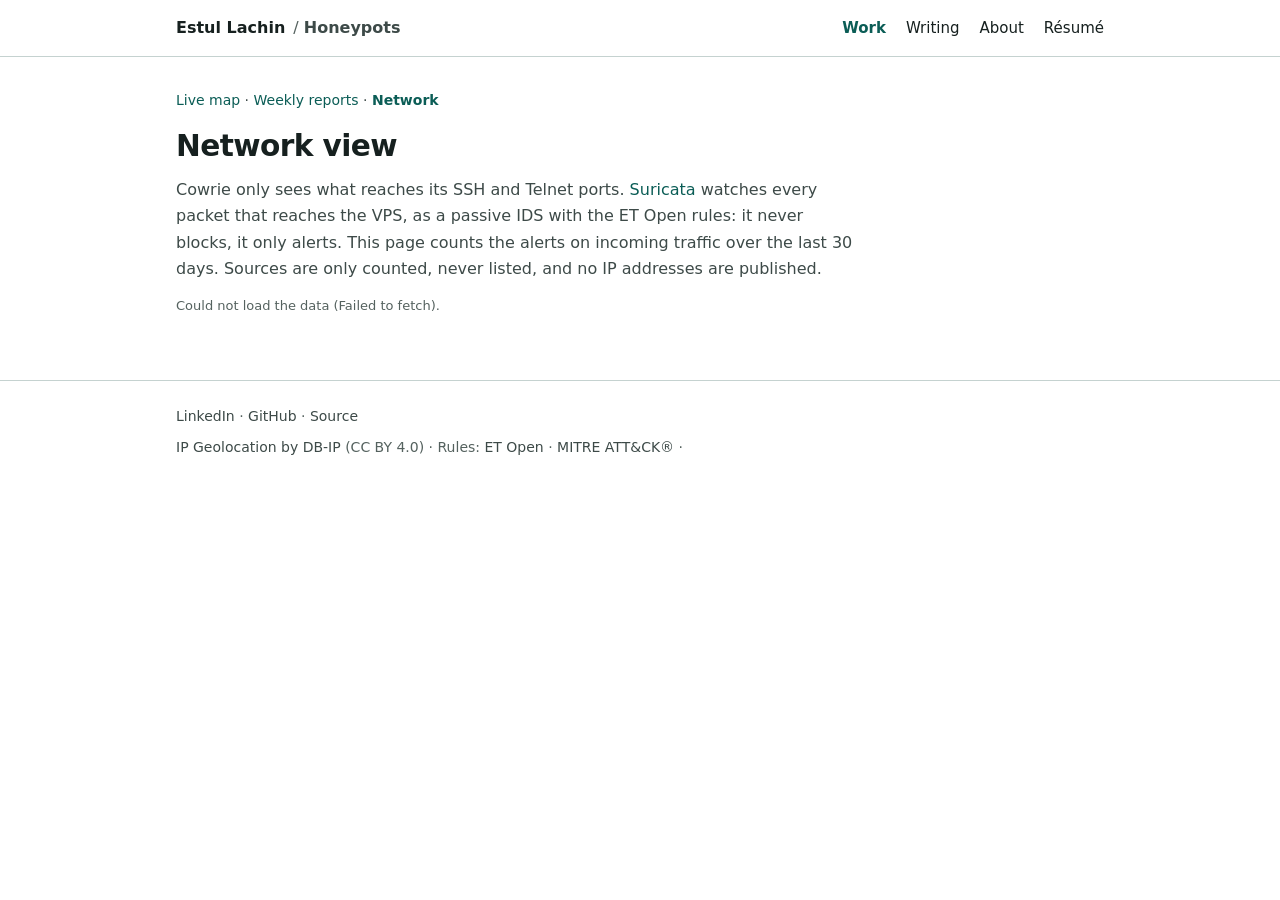
<file: site/network.html>
<!doctype html>
<html lang="en">
<head>
<meta charset="utf-8">
<meta name="viewport" content="width=device-width, initial-scale=1">
<meta http-equiv="Content-Security-Policy" content="default-src 'none'; script-src 'self'; style-src 'self'; img-src 'self'; connect-src 'self' https://raw.githubusercontent.com; base-uri 'none'; form-action 'none'">
<meta name="referrer" content="strict-origin-when-cross-origin">
<title>Network · Honeypot · Estul Lachin</title>
<meta name="description" content="What a Suricata IDS sees on the honeypot's VPS: alerts, targeted ports, signatures and CVEs from the last 30 days, and how much of it never reached the SSH/Telnet honeypot. No IP addresses are published.">
<meta property="og:title" content="Honeypot network view · Estul Lachin">
<meta property="og:description" content="Suricata IDS alerts on a honeypot VPS: ports, signatures, CVEs. Counts only, no IPs.">
<meta property="og:url" content="https://uig.me/honeypot/network.html">
<meta property="og:type" content="website">
<meta property="og:image" content="https://uig.me/honeypot/og-image.png">
<meta property="og:image:width" content="1200">
<meta property="og:image:height" content="630">
<meta property="og:image:alt" content="Estul Lachin: live SSH/Telnet honeypot">
<meta name="twitter:card" content="summary_large_image">
<link rel="icon" href="favicon.svg" type="image/svg+xml">
<link rel="stylesheet" href="style.css">
<script defer src="network.js"></script>
</head>
<body>
<header class="site-header">
  <div class="wrap">
    <div class="crumb"><a class="brand" href="https://uig.me/">Estul Lachin</a><a class="section" href="./">Honeypots</a></div>
    <nav>
      <a href="https://uig.me/#work" aria-current="page">Work</a>
      <a href="https://uig.me/writing/">Writing</a>
      <a href="https://uig.me/about/">About</a>
      <a href="https://uig.me/Estul-Lachin-Resume.pdf">Résumé</a>
    </nav>
  </div>
</header>

<main class="wrap">
  <p class="subnav"><a href="./">Live map</a> · <a href="reports.html">Weekly reports</a> · <span aria-current="page">Network</span></p>
  <section class="intro">
    <h1>Network view</h1>
    <p class="lead">Cowrie only sees what reaches its SSH and Telnet ports. <a href="https://suricata.io/">Suricata</a>
      watches every packet that reaches the VPS, as a passive IDS with the ET Open rules: it never blocks, it only
      alerts. This page counts the alerts on incoming traffic over the last <span id="days">30</span> days.
      Sources are only counted, never listed, and no IP addresses are published.</p>
  </section>
  <p class="meta" id="status" aria-live="polite">Loading…</p>

  <div id="view" hidden>
    <div class="stats">
      <div class="stat"><span class="num" data-k="alerts">–</span><span class="label">Alerts</span></div>
      <div class="stat"><span class="num" data-k="sources">–</span><span class="label">Sources</span></div>
      <div class="stat"><span class="num" data-k="signatures">–</span><span class="label">Signatures</span></div>
      <div class="stat"><span class="num" data-k="high">–</span><span class="label">High severity</span></div>
    </div>

    <section class="card overlap" id="overlap-card" hidden aria-labelledby="overlap-h">
      <h2 id="overlap-h">Beyond the honeypot</h2>
      <p id="overlap-text"></p>
      <div class="split" id="overlap-bar" role="img"></div>
      <div class="legend" id="overlap-legend"></div>
      <p class="meta">A source counts once. "Also in Cowrie": it opened at least one SSH or Telnet session in the
        same days. Detections that join both sensors by source are on
        <a href="https://uig.me/detections/">uig.me/detections</a>.</p>
    </section>

    <section aria-labelledby="daily-h">
      <h2 id="daily-h">Alerts per day (UTC)</h2>
      <div class="card"><div class="hours days" id="per-day" role="img"></div>
        <p class="meta" id="per-day-note"></p></div>
    </section>

    <div class="tables">
      <section class="card"><h3>Ports targeted</h3>
        <p class="meta">Sources whose traffic to each port raised an alert. Only 22, 2222, 23 and 2323 are open (Cowrie).</p>
        <table id="t-ports"></table></section>
      <section class="card"><h3>Alert categories</h3><table id="t-cats"></table></section>
      <section class="card wide"><h3>Top signatures</h3>
        <p class="meta">ET Open rule names, by alerts. Severity 1 is high, 3 is low.</p>
        <table id="t-sigs" class="sigs"></table></section>
      <section class="card"><h3>CVEs in alerts</h3>
        <p class="meta">From the rules' metadata: an exploit attempt, not a vulnerable host.</p>
        <table id="t-cves"></table></section>
      <section class="card"><h3>Countries</h3>
        <p class="meta">Sources by country (DB-IP).</p>
        <table id="t-countries"></table></section>
      <section class="card" id="ttp-card" hidden><h3>ATT&amp;CK techniques</h3>
        <p class="meta">From the rules' metadata, by sources.</p>
        <table id="t-ttps"></table></section>
    </div>

    <section class="about" aria-labelledby="about-h">
      <h2 id="about-h">About the sensor</h2>
      <p id="engine"></p>
      <p>Rules that only fire on the VPS's own traffic (its updates, its TLS to the cloud provider, Cowrie's replies)
        are turned off in <a href="https://github.com/estul-lachin/uig-honeypot/blob/main/vps/suricata/disable.conf">disable.conf</a>;
        everything an outside host sends stays on, however noisy. Alerts on outgoing traffic are counted but not
        shown<span id="outbound"></span>. The same alerts go to Microsoft Sentinel. Set-up:
        <a href="https://github.com/estul-lachin/uig-honeypot/tree/main/vps/suricata">vps/suricata</a>.</p>
    </section>
  </div>
</main>

<footer class="site-footer">
  <div class="wrap">
    <a href="https://www.linkedin.com/in/estul-lachin">LinkedIn</a> ·
    <a href="https://github.com/estul-lachin">GitHub</a> ·
    <a href="https://github.com/estul-lachin/uig-honeypot">Source</a>
    <p class="credit"><a href="https://db-ip.com">IP Geolocation by DB-IP</a> (CC BY 4.0) ·
      Rules: <a href="https://rules.emergingthreats.net/">ET Open</a> ·
      <a href="https://attack.mitre.org/">MITRE ATT&amp;CK®</a> · <span id="generated"></span></p>
  </div>
</footer>
</body>
</html>
</file>
<file: site/style.css>
/* uig.me/honeypot. Terminal theme shared by uig.me, lab, honeypot and detections: keep the tokens and the
   "shared chrome" block identical across the four sites. The map and chart colors (--land, --seq-*,
   --bar, --event) are validated dataviz ramps for the dark surface. */


:root {
  --bg: #ffffff;
  --surface: #ffffff;
  --text: #16201f;
  --muted: #3d4a48;
  --dim: #55625f;
  --border: #c5d2d0;
  --border-strong: #8a9a97;
  --accent: #0b5d56;
  --accent-2: #0b5f8a;
  --warn: #985600;
  --danger: #b42318;
  --ok: #157a3d;
  --chip: #f2f6f5;
  --code-bg: #f2f6f5;
  --shadow: 0 6px 18px rgba(31, 35, 40, 0.08);
  --radius: 8px;
  --font: system-ui, -apple-system, "Segoe UI", Roboto, "Helvetica Neue", Arial, sans-serif;
  --prose: var(--font);
  /* code, commands, numbers and data stay monospace */
  --mono: ui-monospace, SFMono-Regular, "SF Mono", Menlo, Consolas, "Liberation Mono", monospace;
  color-scheme: light;
}

/* ---------------------------------------------------------------- shared chrome */

* { box-sizing: border-box; }

html { -webkit-text-size-adjust: 100%; background: var(--bg); }

body {
  margin: 0;
  min-height: 100vh;
  background: var(--bg);
  color: var(--text);
  font: 16px/1.65 var(--font);
}

::selection { background: #cbe8e3; color: var(--text); }

a { color: var(--accent); text-decoration: none; }
a:hover { text-decoration: underline; text-underline-offset: 3px; }
:focus-visible { outline: 2px solid var(--accent); outline-offset: 2px; border-radius: 2px; }

.wrap { max-width: 860px; margin: 0 auto; padding: 0 16px; }

/* the sticky header must not cover in-page anchor targets */
[id] { scroll-margin-top: 72px; }

.site-header {
  border-bottom: 1px solid var(--border); background: rgba(255, 255, 255, 0.94);
  position: sticky; top: 0; z-index: 10; backdrop-filter: blur(6px);
}
.site-header .wrap { display: flex; align-items: center; justify-content: space-between; height: 56px; gap: 16px; }
.brand { font-weight: 700; color: var(--text); white-space: nowrap; }
.crumb { display: flex; align-items: baseline; gap: 8px; min-width: 0; white-space: nowrap; }
.section { color: var(--muted); font-weight: 600; }
.section::before { content: "/ "; content: "/ " / ""; color: var(--dim); font-weight: 400; }
.section:hover { color: var(--accent); text-decoration: none; }
.brand:hover { text-decoration: none; }
.site-header nav { display: flex; flex-wrap: wrap; gap: 6px 20px; }
.site-header nav a { color: var(--text); font-size: 15px; font-weight: 500; }
.site-header nav a:hover { color: var(--accent); text-decoration: none; }
.site-header nav a[aria-current="page"] { color: var(--accent); font-weight: 600; }

.site-footer { border-top: 1px solid var(--border); margin-top: 64px; padding: 24px 0; color: var(--dim); font-size: 14px; }
.site-footer .credit { margin: 8px 0 0; }
.site-footer a { color: var(--muted); }
.site-footer a:hover { color: var(--accent); }

h1 { font-size: 1.85rem; line-height: 1.25; margin: 0 0 12px; letter-spacing: -0.02em; font-weight: 700; }
h2 { font-size: 1.2rem; line-height: 1.35; margin: 40px 0 12px; font-weight: 650; }
h3 { font-size: 1.05rem; margin: 0 0 6px; }

@media (prefers-reduced-motion: reduce) {
  *, *::before, *::after { animation: none !important; transition: none !important; }
}

@media print {
  :root { --bg: #fff; --surface: #fff; --shadow: none; }
  body { background: #fff; }
  .site-header { position: static; background: #fff; backdrop-filter: none; }
}

/* site tokens. Dataviz: one-hue map ramp, light -> dark; the event colour is an orange that stays distinct from teal */
:root {
  --land: #e7ebe8;          /* no sessions */
  --seq-1: #c6e3dd;         /* 1-9 */
  --seq-2: #7fc0b3;         /* 10-99 */
  --seq-3: #2b9483;         /* 100-999 */
  --seq-4: #0b5a51;         /* 1000+ */
  --bar: #2b9483;
  --event: #c2410c;
  --target: #1f2328;
  --ocean: #f3f6f5;
  --grid: #e3e8e6;
}


/* ---------------------------------------------------------------- uig.me/honeypot */

.wrap { max-width: 960px; }
code { font-family: var(--mono); font-size: 0.92em; background: var(--code-bg); color: var(--accent-2); padding: 1px 5px; border-radius: var(--radius); }

main.wrap { padding-top: 32px; }
.lead { color: var(--muted); max-width: 680px; margin: 0; }
.meta { color: var(--dim); font-size: 13px; margin: 0; }

.stats { display: flex; flex-wrap: wrap; gap: 12px; margin: 24px 0 8px; }
.stat {
  background: var(--surface); border: 1px solid var(--border); border-top: 3px solid var(--accent); border-radius: var(--radius);
  padding: 12px 18px; min-width: 150px; flex: 1 1 150px; display: flex; flex-direction: column;
}
.stat .num { font-family: var(--mono); white-space: nowrap; font-size: 1.5rem; font-weight: 700; font-variant-numeric: tabular-nums; color: var(--accent); }
.stat .label { color: var(--muted); font-size: 12px; text-transform: uppercase; letter-spacing: 0.05em; }

.card { background: var(--surface); border: 1px solid var(--border); border-radius: var(--radius); padding: 16px; min-width: 0; }
.map-card { margin-top: 24px; }
.map-card h2 { margin: 0; }
.card-head { display: flex; flex-wrap: wrap; justify-content: space-between; align-items: flex-end; gap: 12px; }

.controls { display: flex; flex-wrap: wrap; gap: 8px; align-items: center; }
.controls[hidden] { display: none; }
.controls button {
  font: inherit; font-size: 14px; color: var(--text); background: var(--chip); border: 1px solid var(--border);
  border-radius: var(--radius); padding: 4px 12px; cursor: pointer; min-height: 32px;
}
.controls button:hover { border-color: var(--accent); }
.controls button:focus-visible { outline: 1px solid var(--accent); outline-offset: 2px; }
.seg { display: inline-flex; }
.seg button { border-radius: 0; margin-left: -1px; }
.seg button:first-child { border-radius: var(--radius) 0 0 var(--radius); margin-left: 0; }
.seg button:last-child { border-radius: 0 var(--radius) var(--radius) 0; }
.seg button[aria-checked="true"] { background: var(--accent); color: #fff; border-color: var(--accent); font-weight: 700; }

.progress { height: 3px; background: var(--chip); border-radius: 2px; margin: 12px 0; overflow: hidden; }
.progress span { display: block; height: 100%; width: 0; background: var(--accent); }
.progress.live span { background: var(--event); opacity: 0.6; }

.map-wrap { position: relative; }
#map { display: block; width: 100%; height: auto; }
#map .sphere { fill: var(--ocean); stroke: var(--border); stroke-width: 1; }
#map .graticule { fill: none; stroke: var(--grid); stroke-width: 0.5; }
#map .country { fill: var(--land); stroke: var(--surface); stroke-width: 0.5; }
#map .country:hover { stroke: var(--text); stroke-width: 1; }
#map .tiny { stroke: var(--text); stroke-width: 1; }
#map .arc { fill: none; stroke: var(--event); stroke-width: 1.5; stroke-linecap: round; }
#map .src { fill: var(--event); stroke: var(--surface); stroke-width: 2; }
#map .pulse { fill: none; stroke: var(--event); stroke-width: 1.5; }
#map .target { fill: var(--surface); stroke: var(--target); stroke-width: 2; }
#map .target-ring { fill: none; stroke: var(--event); stroke-width: 1.5; opacity: 0; }
#map .target-label { fill: var(--muted); font: 12px var(--mono); }

.tooltip {
  position: absolute; pointer-events: none; background: var(--surface); color: var(--text);
  border: 1px solid var(--accent); border-radius: var(--radius); padding: 6px 10px; font-size: 13px;
  box-shadow: var(--shadow); white-space: nowrap; transform: translate(-50%, calc(-100% - 10px));
}
.tooltip b { font-variant-numeric: tabular-nums; }

.legend { display: flex; flex-wrap: wrap; gap: 8px 20px; align-items: center; font-size: 13px; color: var(--muted); margin-top: 8px; }
.legend-title { color: var(--text); }
.bins { display: inline-flex; gap: 2px; align-items: center; }
.bins span { display: inline-flex; flex-direction: column; align-items: center; gap: 2px; }
.bins i { display: block; width: 44px; height: 10px; border-radius: 2px; }
.key { display: inline-flex; align-items: center; gap: 6px; }
.dot-src, .dot-target { width: 10px; height: 10px; border-radius: 50%; display: inline-block; }
.dot-src { background: var(--event); }
.dot-target { border: 2px solid var(--target); }

.feed-h { margin: 20px 0 6px; font-size: 0.8rem; text-transform: uppercase; letter-spacing: 0.1em; color: var(--muted); }
.feed { list-style: none; margin: 0; padding: 0; font-size: 13px; min-height: 8em; }
.feed li {
  display: grid; grid-template-columns: 70px 150px 70px minmax(0, 1fr); gap: 10px;
  padding: 4px 0; border-top: 1px solid var(--border);
}
.feed li:first-child { border-top: 0; }
.feed .t { color: var(--accent-2); font-variant-numeric: tabular-nums; }
.feed .where { overflow: hidden; text-overflow: ellipsis; white-space: nowrap; }
.feed .kind { color: var(--muted); }
.feed .what { color: var(--accent); overflow: hidden; text-overflow: ellipsis; white-space: nowrap; }
.feed .empty { display: block; color: var(--muted); }

#daily { display: block; width: 100%; height: 200px; }
#daily .bar { fill: var(--bar); }
#daily .bar:hover { opacity: 0.8; }
#daily .axis text { fill: var(--muted); font: 12px var(--mono); }
#daily .axis line, #daily .axis path { stroke: var(--border); }
#daily .grid line { stroke: var(--border); stroke-dasharray: 2 3; }

.tables { display: grid; grid-template-columns: repeat(2, minmax(0, 1fr)); gap: 16px; }
.tables .wide { grid-column: 1 / -1; }
table { width: 100%; border-collapse: collapse; font-size: 14px; table-layout: fixed; }
td { padding: 3px 0; vertical-align: top; }
td.v { overflow: hidden; text-overflow: ellipsis; white-space: nowrap; padding-right: 8px; }
td.n { width: 4.5em; text-align: right; font-variant-numeric: tabular-nums; color: var(--muted); }
td.b { width: 30%; padding-left: 8px; }
td.b i { display: block; height: 8px; margin-top: 7px; background: var(--bar); border-radius: 0 4px 4px 0; min-width: 2px; }
table.mono td.v { font-family: var(--mono); font-size: 13px; }
.tables .meta { margin-bottom: 8px; }
td.none { color: var(--muted); }
.scroll-x { overflow-x: auto; margin-top: 10px; }
table.cols { table-layout: auto; min-width: 520px; font-variant-numeric: tabular-nums; }
table.cols th { text-align: right; font-weight: 600; font-size: 13px; color: var(--muted); padding: 0 0 6px 12px;
  border-bottom: 1px solid var(--border); white-space: nowrap; }
table.cols td { text-align: right; padding: 5px 0 5px 12px; border-bottom: 1px solid var(--border); white-space: nowrap; }
table.cols th:nth-child(-n+2), table.cols td:nth-child(-n+2) { text-align: left; }
table.cols th:first-child, table.cols td:first-child { padding-left: 0; font-family: var(--mono); }
table.cols tr:last-child td { border-bottom: 0; }

.about p { color: var(--muted); max-width: 720px; }

.subnav { margin: 0 0 16px; font-size: 14px; color: var(--muted); }
.subnav [aria-current="page"] { color: var(--accent); font-weight: 600; }

/* long-form prose */
.notes p, .notes li { font-family: var(--prose); font-size: 16px; line-height: 1.7; }

/* weekly reports */
.week-pick { display: flex; flex-wrap: wrap; align-items: center; gap: 8px 12px; margin: 24px 0 0; }
.week-pick label { font-weight: 600; }
.week-pick select {
  font: inherit; font-size: 15px; color: var(--text); background: var(--surface); border: 1px solid var(--border);
  border-radius: var(--radius); padding: 4px 8px; min-height: 36px;
}
.week-pick select:focus-visible { outline: 1px solid var(--accent); outline-offset: 2px; }
#status:not(:empty) { margin-top: 12px; }
.stat .delta { color: var(--muted); font-size: 13px; font-variant-numeric: tabular-nums; min-height: 1.2em; }
.notes { margin-top: 24px; }
.notes h2 { margin: 0 0 8px; }
.notes p, .notes li { max-width: 720px; }
.notes pre { background: var(--code-bg); border: 1px solid var(--border); border-radius: var(--radius); padding: 10px 12px; overflow-x: auto; font-size: 13px; }
.notes pre code { background: none; padding: 0; }
table.ttps td.b { width: 22%; }
.tactic { color: var(--accent-2); font-size: 12px; background: var(--chip); border-radius: var(--radius); padding: 1px 6px; margin-left: 4px; }
.hours { display: grid; grid-template-columns: repeat(24, minmax(0, 1fr)); gap: 3px; height: 160px; align-items: end; }
.hours .h { display: flex; flex-direction: column; justify-content: flex-end; height: 100%; }
.hours i { display: block; background: var(--bar); border-radius: 3px 3px 0 0; min-height: 1px; }
.hours span { color: var(--muted); font-size: 11px; text-align: center; height: 16px; font-variant-numeric: tabular-nums; }

.tables.inner { gap: 24px; margin-top: 8px; }
h4 { font-size: 0.85rem; text-transform: uppercase; letter-spacing: 0.05em; color: var(--muted); margin: 0 0 6px; font-weight: 600; }

/* network view */
.overlap { margin-top: 24px; }
.overlap h2 { margin: 0 0 8px; }
.overlap p { max-width: 720px; }
.split { display: flex; gap: 2px; height: 14px; margin: 12px 0 8px; }
.split span { display: block; min-width: 2px; border-radius: 3px; }
.split .only, .sw.only { background: var(--event); }
.split .both, .sw.both { background: var(--bar); }
.sw { display: inline-block; width: 10px; height: 10px; border-radius: 2px; }
.overlap .legend { margin: 0 0 8px; }
.hours.days { height: 180px; }
.hours i.hi { background: var(--event); }
#view > .tables { margin-top: 24px; }

@media (max-width: 640px) {
  .tables { grid-template-columns: minmax(0, 1fr); }
  .hours { gap: 1px; }
  table.ttps td.b { display: none; }
  .feed li { grid-template-columns: 62px minmax(0, 1fr); }
  .feed .kind { display: none; }
  .feed .what { grid-column: 2; }
  .site-header .wrap { flex-wrap: wrap; height: auto; padding-top: 10px; padding-bottom: 10px; row-gap: 2px; }
  .site-header { position: static; }
  .site-header nav { gap: 4px 14px; }
}

@media (forced-colors: active) {
  #map .arc, #map .pulse { stroke: CanvasText; }
  #map .src { fill: CanvasText; }
}
</file>
